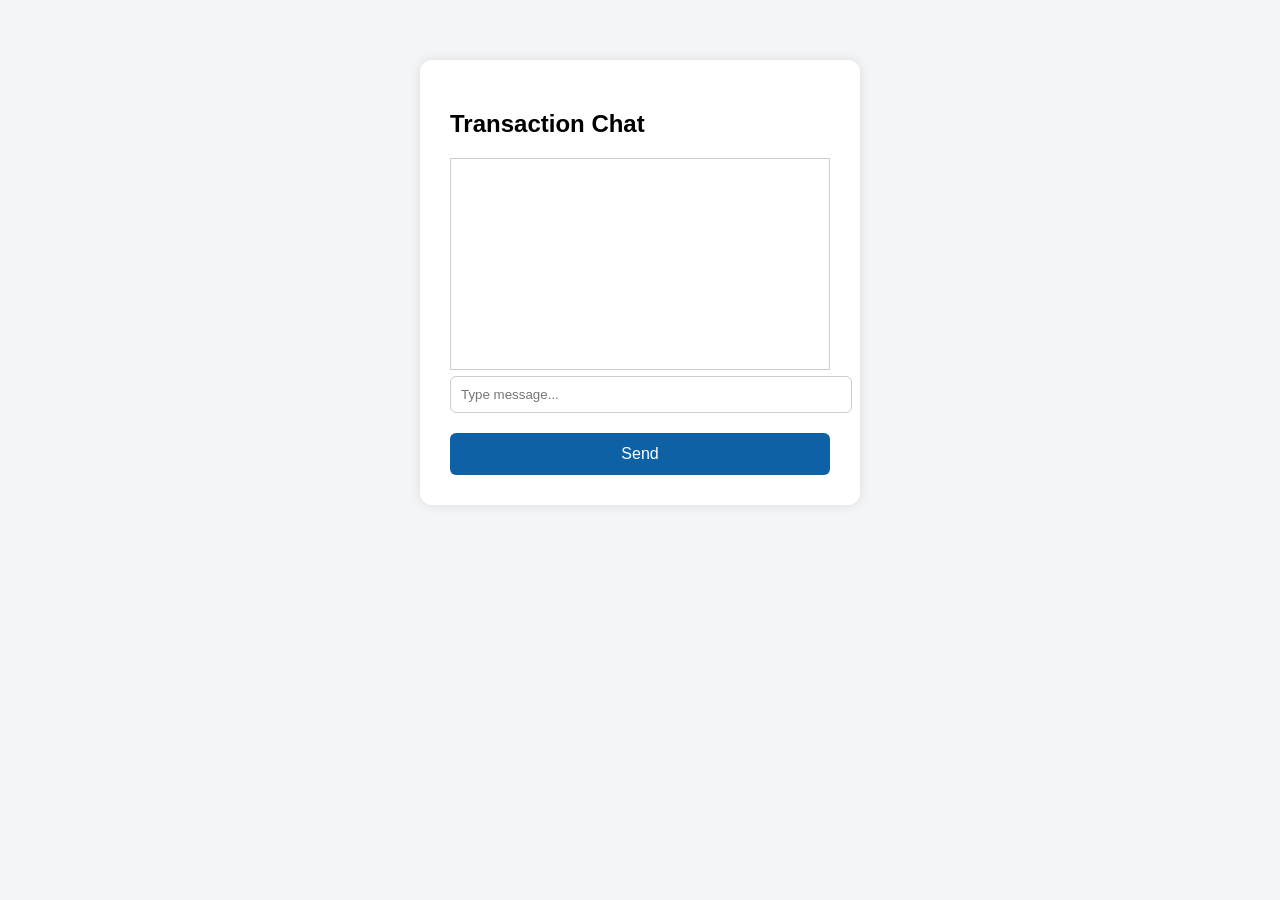
<file: chat.html>
<!DOCTYPE html>
<html lang="en">
<head>
<meta charset="UTF-8">
<meta name="viewport" content="width=device-width, initial-scale=1.0">
<title>Chat</title>
<link rel="stylesheet" href="style.css">
</head>
<body>
<div class="center-box">
<h2>Transaction Chat</h2>
<div id="chatBox" style="height:200px; overflow-y:auto; border:1px solid #ccc; padding:5px;"></div>
<input type="text" id="chatInput" placeholder="Type message...">
<button onclick="sendMessage()">Send</button>
</div>
<script src="script.js"></script>
<script>loadChat();</script>
</body>
</html>
</file>
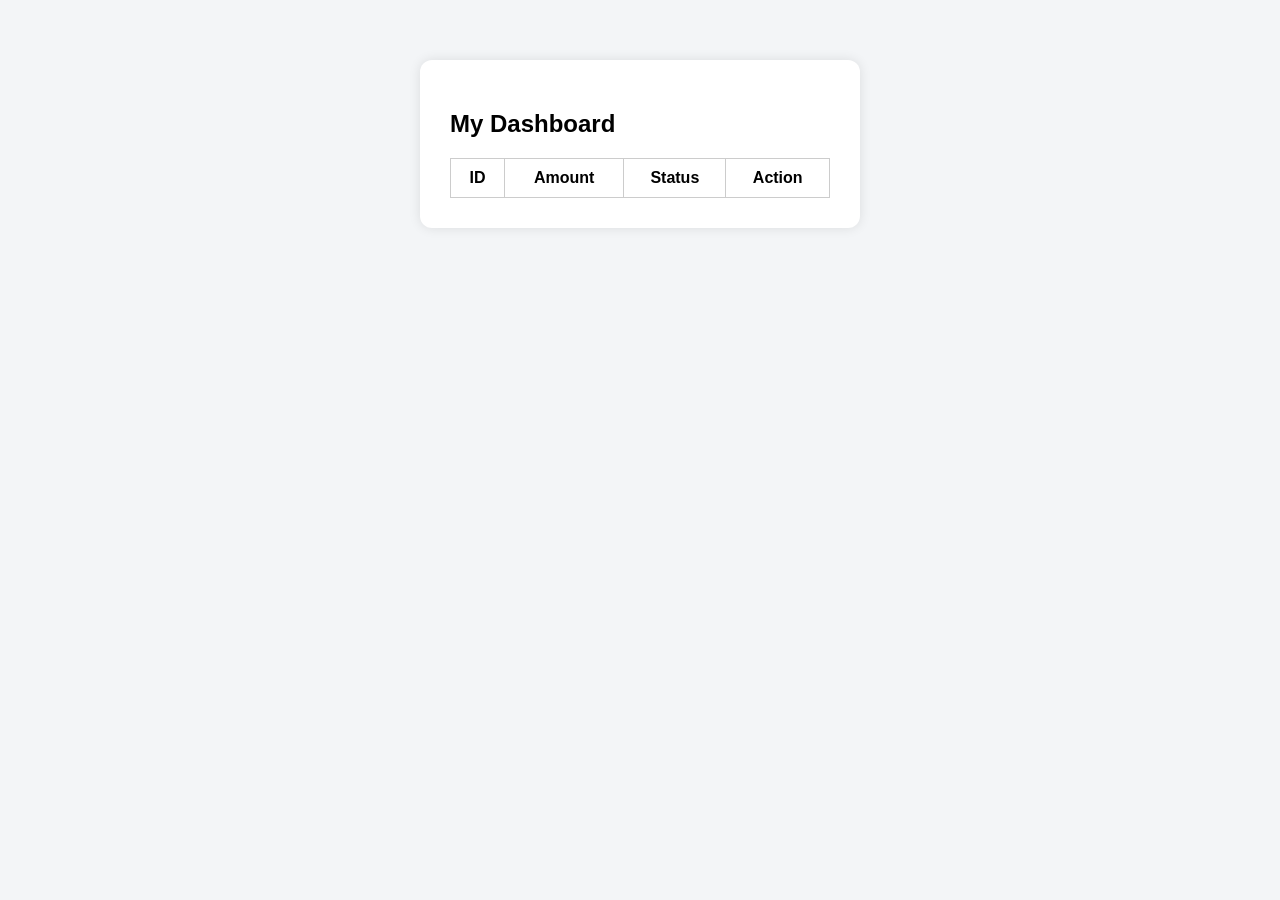
<file: dashboard.html>
<!DOCTYPE html>
<html lang="en">
<head>
<meta charset="UTF-8">
<meta name="viewport" content="width=device-width, initial-scale=1.0">
<title>Dashboard</title>
<link rel="stylesheet" href="style.css">
</head>
<body>
<div class="center-box">
<h2>My Dashboard</h2>
<table id="txTable"></table>
</div>
<script src="script.js"></script>
<script>loadDashboard();</script>
</body>
</html>
</file>
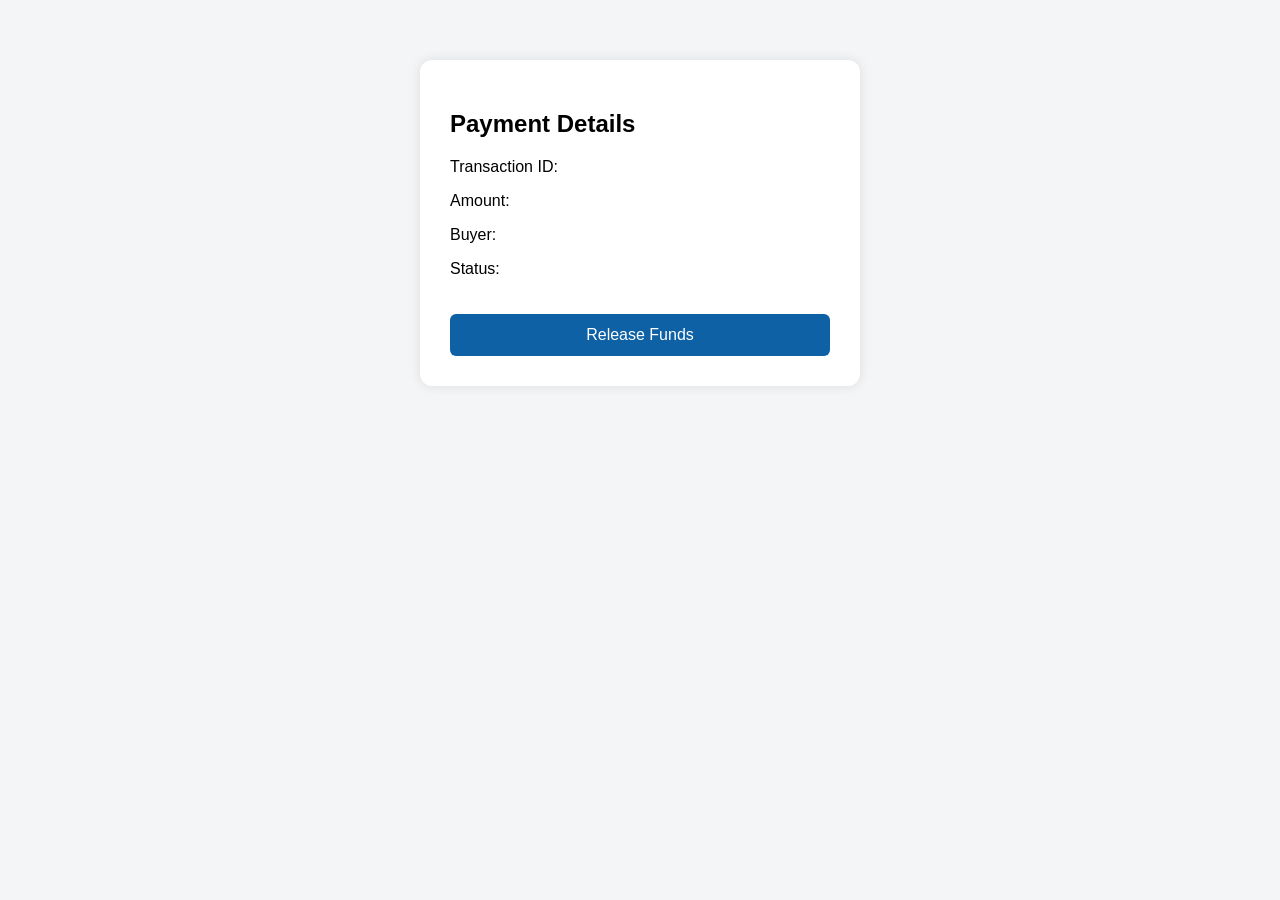
<file: payment.html>
<!DOCTYPE html>
<html lang="en">
<head>
<meta charset="UTF-8">
<meta name="viewport" content="width=device-width, initial-scale=1.0">
<title>Payment Hold</title>
<link rel="stylesheet" href="style.css">
</head>
<body>
<div class="center-box">
<h2>Payment Details</h2>
<p>Transaction ID: <span id="txId"></span></p>
<p>Amount: <span id="txAmount"></span></p>
<p>Buyer: <span id="txBuyer"></span></p>
<p>Status: <span id="txStatus"></span></p>
<button onclick="releaseFunds()">Release Funds</button>
</div>
<script src="script.js"></script>
<script>loadPayment();</script>
</body>
</html>
</file>
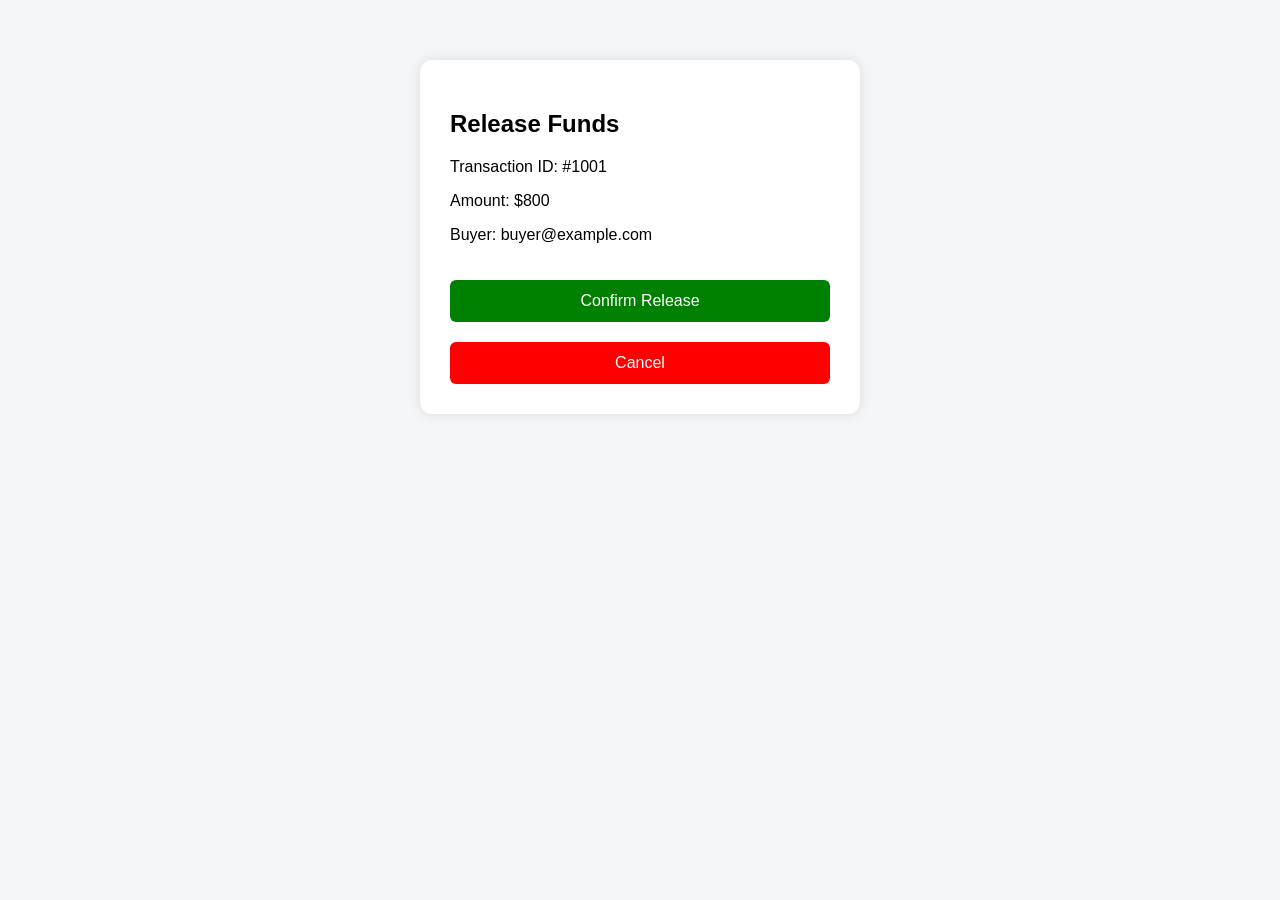
<file: release.html>
<!DOCTYPE html>
<html lang="en">
<head>
<meta charset="UTF-8">
<meta name="viewport" content="width=device-width, initial-scale=1.0">
<title>Release Funds</title>
<link rel="stylesheet" href="style.css">
</head>
<body>
<div class="center-box">
<h2>Release Funds</h2>
<p>Transaction ID: #1001</p>
<p>Amount: $800</p>
<p>Buyer: buyer@example.com</p>
<button style="background:green;">Confirm Release</button>
<button style="background:red;">Cancel</button>
</div>
</body>
</html>
</file>
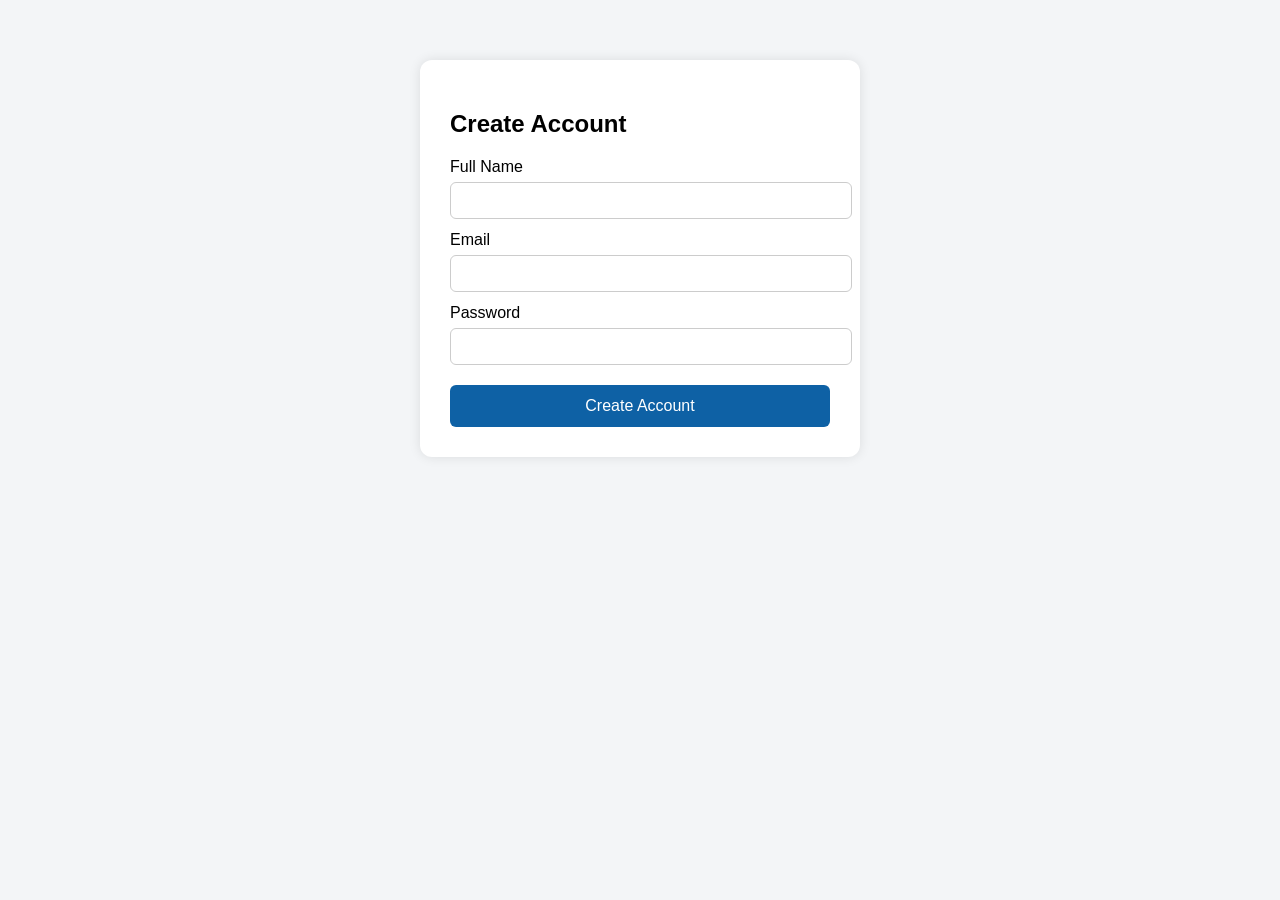
<file: signup.html>
<!DOCTYPE html>
<html lang="en">
<head>
<meta charset="UTF-8">
<meta name="viewport" content="width=device-width, initial-scale=1.0">
<title>Sign Up</title>
<link rel="stylesheet" href="style.css">
</head>
<body>
<div class="center-box">
<h2>Create Account</h2>
<form onsubmit="signup(event)">
<label>Full Name</label>
<input type="text" id="name" required>
<label>Email</label>
<input type="email" id="email" required>
<label>Password</label>
<input type="password" id="password" required>
<button>Create Account</button>
</form>
</div>
<script src="script.js"></script>
</body>
</html>
</file>
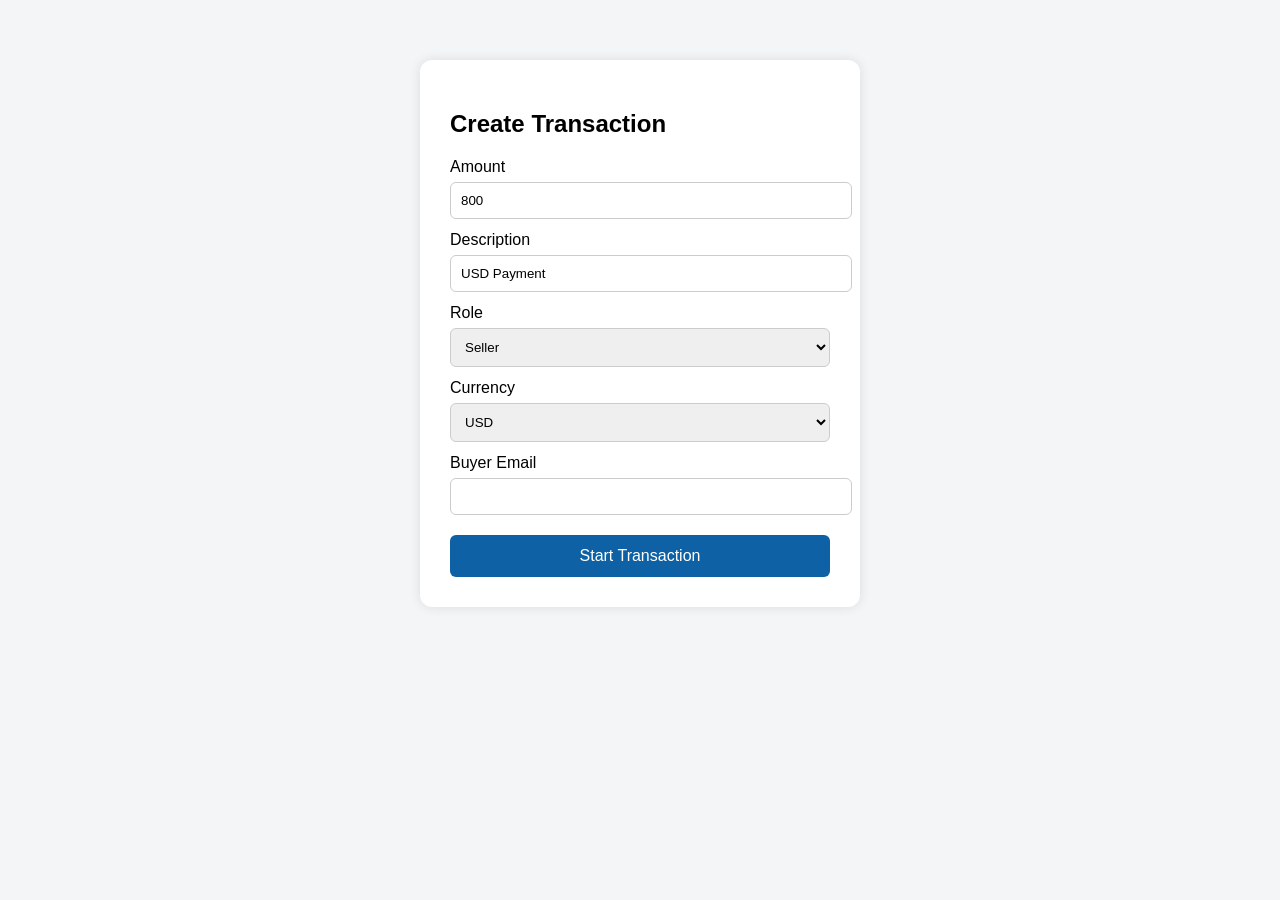
<file: transaction.html>
<!DOCTYPE html>
<html lang="en">
<head>
<meta charset="UTF-8">
<meta name="viewport" content="width=device-width, initial-scale=1.0">
<title>Start Transaction</title>
<link rel="stylesheet" href="style.css">
</head>
<body>
<div class="center-box">
<h2>Create Transaction</h2>
<form onsubmit="createTransaction(event)">
<label>Amount</label>
<input type="number" id="amount" value="800">
<label>Description</label>
<input type="text" id="description" value="USD Payment">
<label>Role</label>
<select id="role">
<option>Seller</option>
<option>Buyer</option>
</select>
<label>Currency</label>
<select id="currency">
<option>USD</option>
</select>
<label>Buyer Email</label>
<input type="email" id="buyerEmail">
<button>Start Transaction</button>
</form>
</div>
<script src="script.js"></script>
</body>
</html>
</file>
<file: style.css>
body{margin:0;font-family:Arial;background:#f3f5f7;}
.navbar{display:flex;justify-content:space-between;padding:15px 30px;background:white;box-shadow:0 2px 10px rgba(0,0,0,0.1);}
.logo{font-size:22px;font-weight:bold;color:#0e61a5;}
.menu a{margin-left:20px;text-decoration:none;color:#0e61a5;font-weight:bold;}
.hero{text-align:center;padding:120px 30px;}
.hero h1{font-size:40px;color:#1b3b5f;}
.primary-btn{padding:12px 24px;background:#0e61a5;color:white;border-radius:6px;text-decoration:none;font-size:16px;}
.center-box{width:380px;background:white;margin:60px auto;padding:30px;border-radius:12px;box-shadow:0 0 12px rgba(0,0,0,0.1);}
label{display:block;margin-top:12px;}
input,select{width:100%;padding:10px;margin-top:6px;border:1px solid #ccc;border-radius:6px;}
button{margin-top:20px;width:100%;padding:12px;background:#0e61a5;color:white;border:none;border-radius:6px;font-size:16px;}
table{width:100%;border-collapse:collapse;margin-top:20px;}
th,td{padding:10px;border:1px solid #ccc;text-align:center;}
</file>
